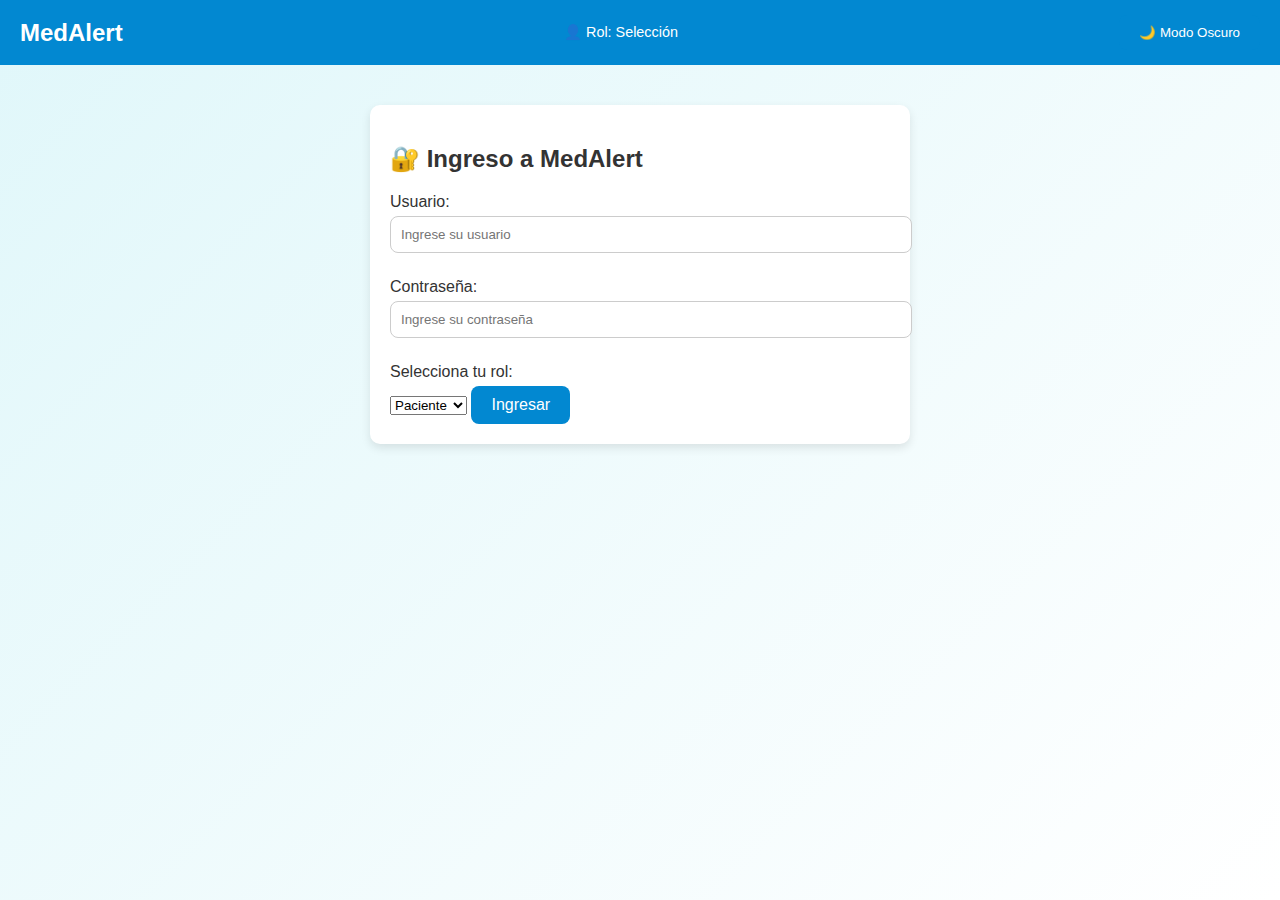
<file: index.html>
<!DOCTYPE html>
<html lang="es">
<head>
  <meta charset="UTF-8">
  <meta name="viewport" content="width=device-width, initial-scale=1.0">
  <title>MedAlert - Login</title>
  <link rel="stylesheet" href="style.css">
</head>
<body>
  <header>
    <h1>MedAlert</h1>
    <div class="info">
      <div id="fecha-hora"></div>
      <div>👤 Rol: Selección</div>
    </div>
    <button onclick="toggleDarkMode()">🌙 Modo Oscuro</button>
  </header>

  <div class="container">
    <form>
      <h2>🔐 Ingreso a MedAlert</h2>

      <label>Usuario:</label>
      <input type="text" placeholder="Ingrese su usuario" required>

      <label>Contraseña:</label>
      <input type="password" placeholder="Ingrese su contraseña" required>

      <label>Selecciona tu rol:</label>
      <select required>
        <option value="paciente">Paciente</option>
        <option value="cuidador">Cuidador</option>
      </select>

      <a href="dashboard.html" class="btn">Ingresar</a>
    </form>
  </div>

  <script src="script.js"></script>
</body>
</html>
</file>
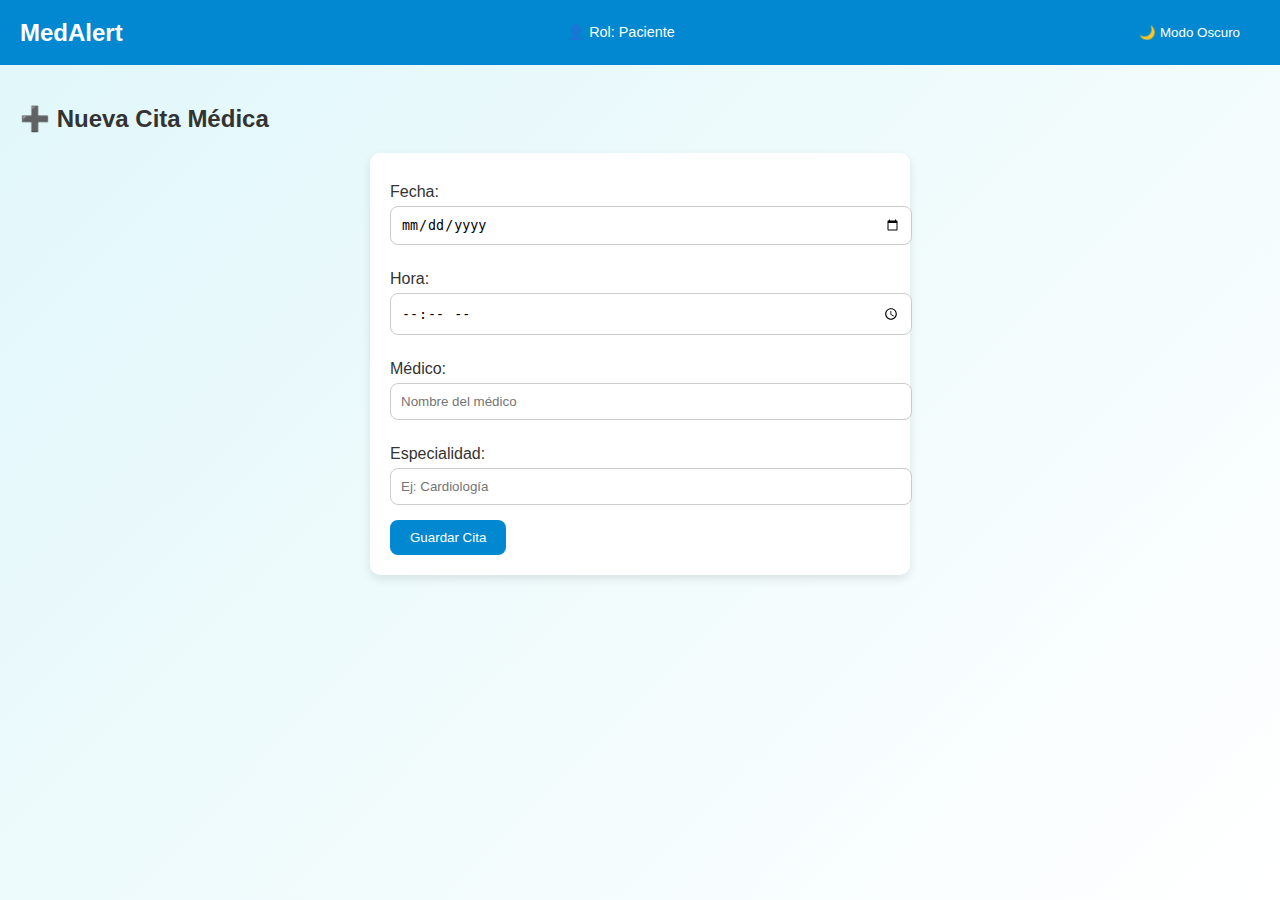
<file: citas.html>
<!DOCTYPE html>
<html lang="es">
<head>
  <meta charset="UTF-8">
  <meta name="viewport" content="width=device-width, initial-scale=1.0">
  <title>Agregar Cita - MedAlert</title>
  <link rel="stylesheet" href="style.css">
</head>
<body>
  <header>
    <h1>MedAlert</h1>
    <div class="info">
      <div id="fecha-hora"></div>
      <div>👤 Rol: Paciente</div>
    </div>
    <button onclick="toggleDarkMode()">🌙 Modo Oscuro</button>

  </header>

  <div class="container">
    <h2>➕ Nueva Cita Médica</h2>
    <form>
      <label>Fecha:</label>
      <input type="date" required>

      <label>Hora:</label>
      <input type="time" required>

      <label>Médico:</label>
      <input type="text" placeholder="Nombre del médico" required>

      <label>Especialidad:</label>
      <input type="text" placeholder="Ej: Cardiología" required>

      <button type="submit">Guardar Cita</button>
    </form>
  </div>

  <script src="script.js"></script>
</body>
</html>
</file>
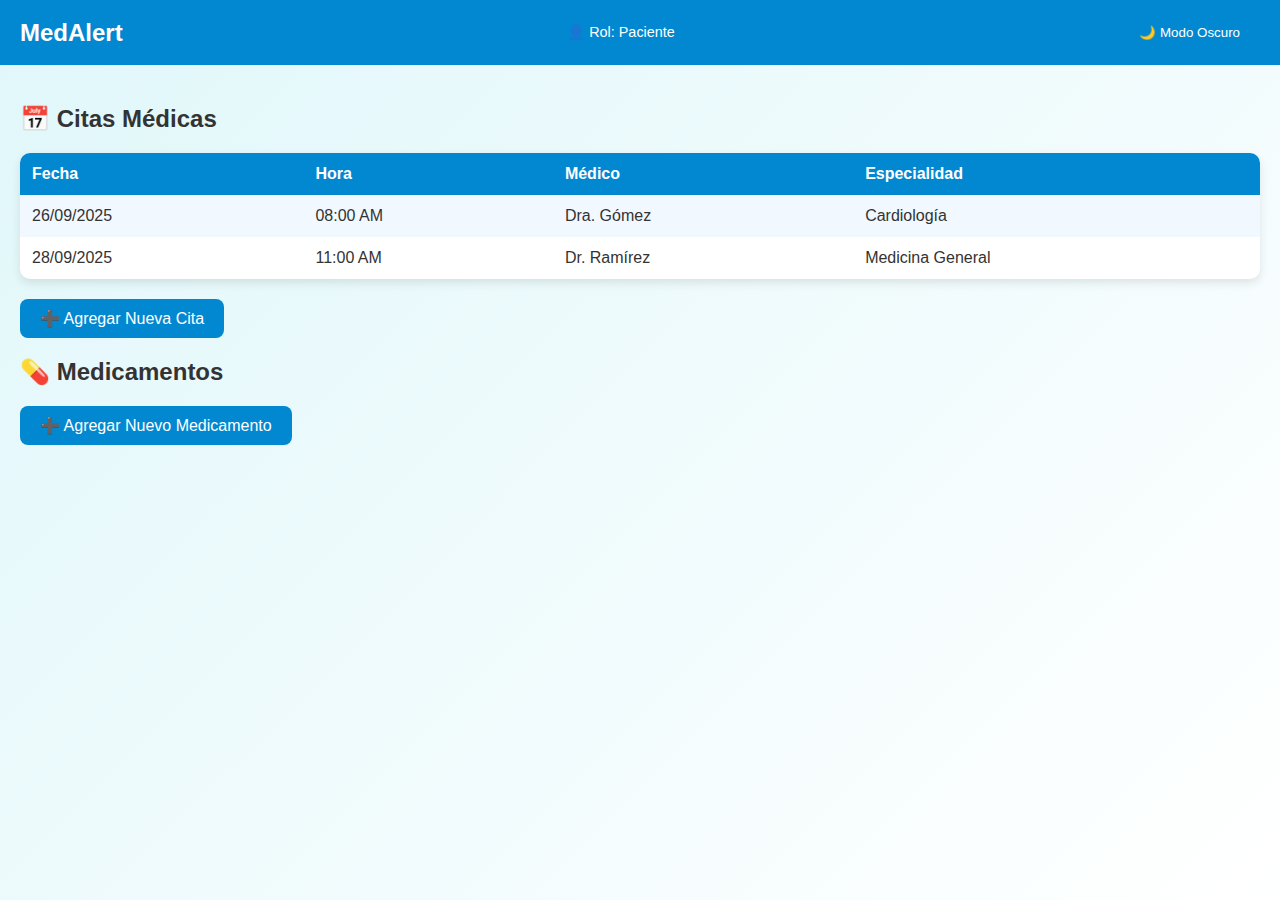
<file: dashboard.html>
<!DOCTYPE html>
<html lang="es">
<head>
  <meta charset="UTF-8">
  <meta name="viewport" content="width=device-width, initial-scale=1.0">
  <title>MedAlert - Dashboard</title>
  <link rel="stylesheet" href="style.css">
</head>
<body>
  <header>
    <h1>MedAlert</h1>
    <div class="info">
      <div id="fecha-hora"></div>
      <div>👤 Rol: Paciente</div>
    </div>
    <button onclick="toggleDarkMode()">🌙 Modo Oscuro</button>

  </header>

  <div class="container">
    <section id="alertas"></section>

    <h2>📅 Citas Médicas</h2>
    <table>
      <tr>
        <th>Fecha</th>
        <th>Hora</th>
        <th>Médico</th>
        <th>Especialidad</th>
      </tr>
      <tr>
        <td>26/09/2025</td>
        <td>08:00 AM</td>
        <td>Dra. Gómez</td>
        <td>Cardiología</td>
      </tr>
      <tr>
        <td>28/09/2025</td>
        <td>11:00 AM</td>
        <td>Dr. Ramírez</td>
        <td>Medicina General</td>
      </tr>
    </table>
    <a href="citas.html" class="btn">➕ Agregar Nueva Cita</a>

    <h2>💊 Medicamentos</h2>
    <a href="medicamentos.html" class="btn">➕ Agregar Nuevo Medicamento</a>
  </div>

  <script src="script.js"></script>
</body>
</html>
</file>
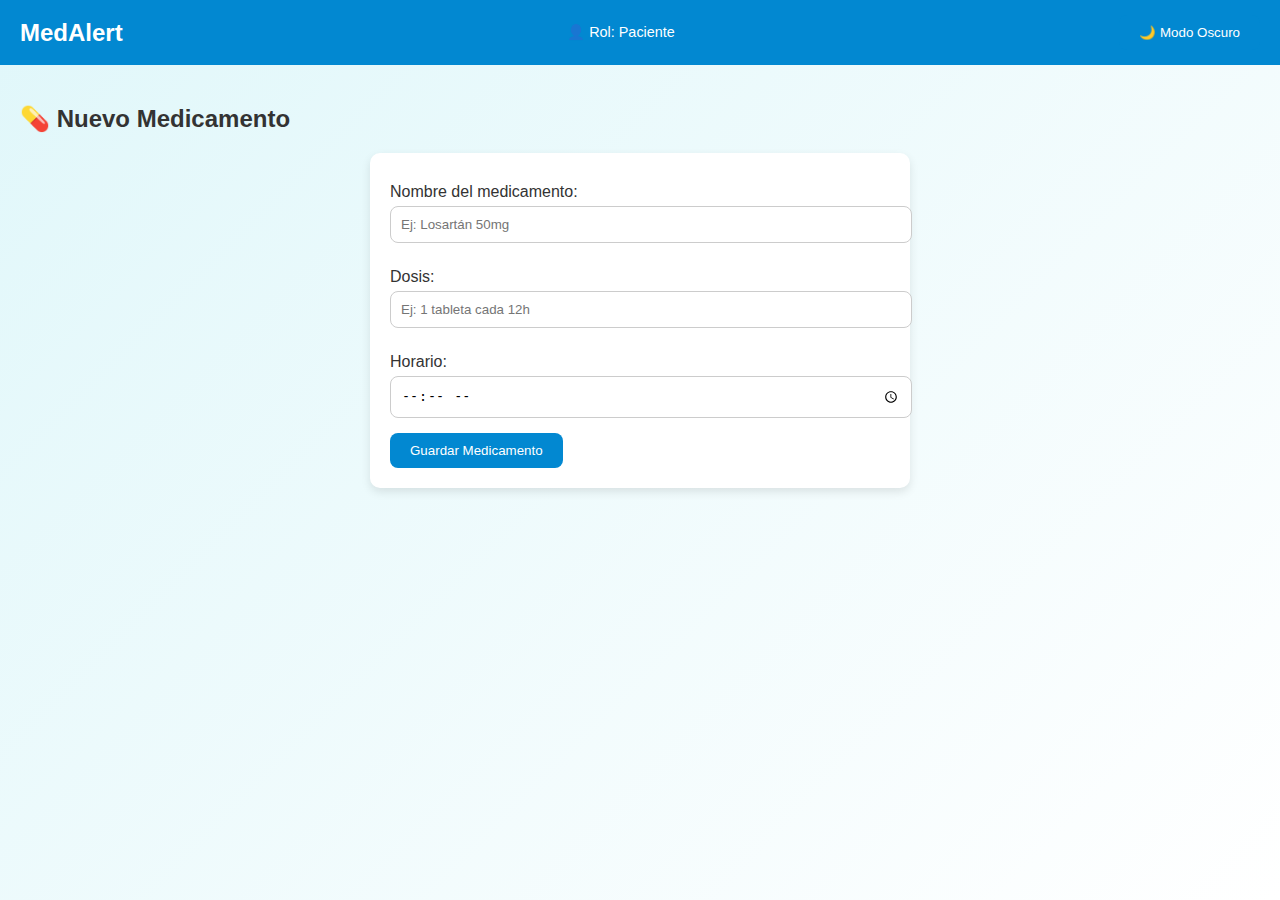
<file: medicamentos.html>
<!DOCTYPE html>
<html lang="es">
<head>
  <meta charset="UTF-8">
  <meta name="viewport" content="width=device-width, initial-scale=1.0">
  <title>Agregar Medicamento - MedAlert</title>
  <link rel="stylesheet" href="style.css">
</head>
<body>
  <header>
    <h1>MedAlert</h1>
    <div class="info">
      <div id="fecha-hora"></div>
      <div>👤 Rol: Paciente</div>
    </div>
    <button onclick="toggleDarkMode()">🌙 Modo Oscuro</button>

  </header>

  <div class="container">
    <h2>💊 Nuevo Medicamento</h2>
    <form>
      <label>Nombre del medicamento:</label>
      <input type="text" placeholder="Ej: Losartán 50mg" required>

      <label>Dosis:</label>
      <input type="text" placeholder="Ej: 1 tableta cada 12h" required>

      <label>Horario:</label>
      <input type="time" required>

      <button type="submit">Guardar Medicamento</button>
    </form>
  </div>

  <script src="script.js"></script>
</body>
</html>
</file>
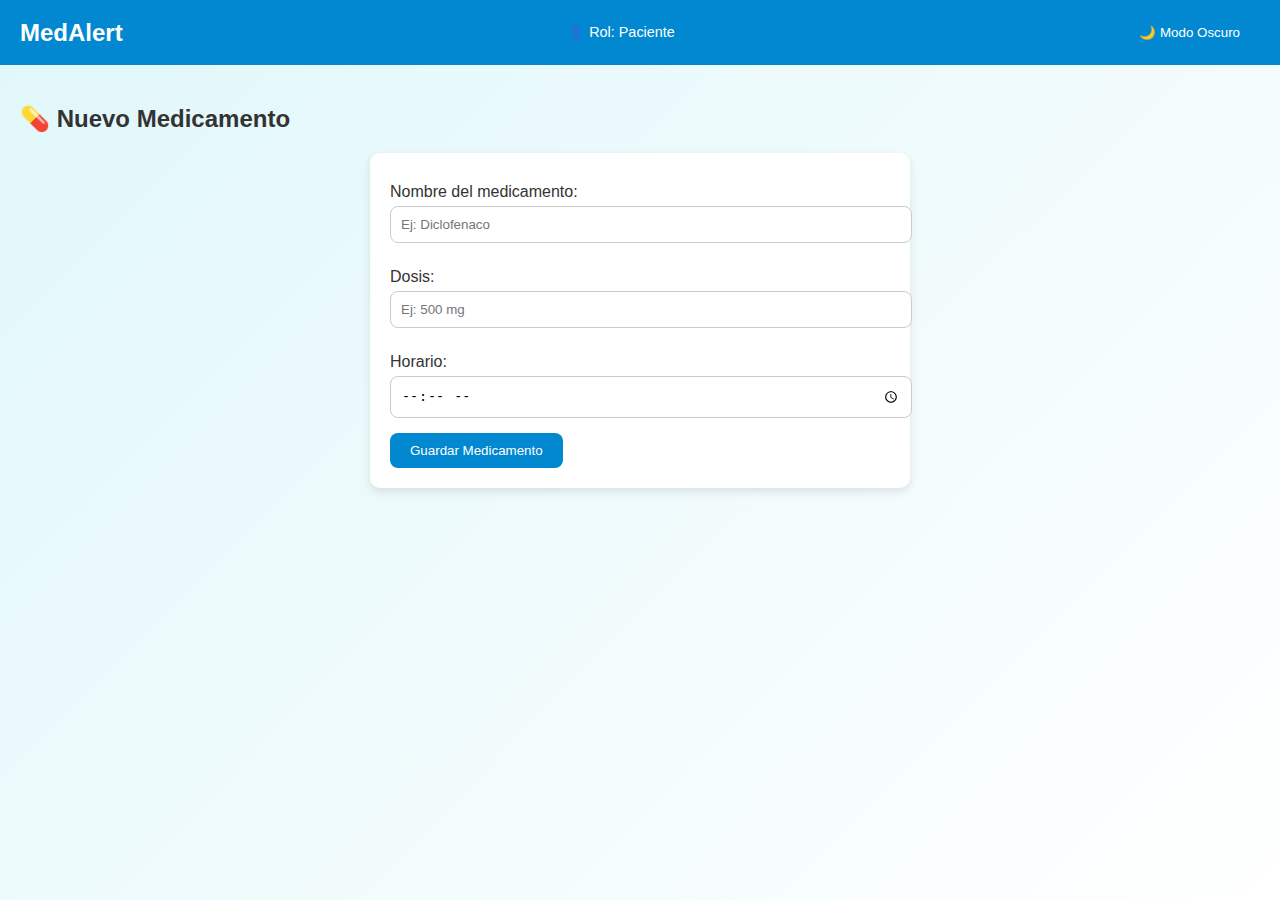
<file: frontend/agregar_medicamento.html>
<!DOCTYPE html>
<html lang="es">
<head>
  <meta charset="UTF-8">
  <meta name="viewport" content="width=device-width, initial-scale=1.0">
  <title>Agregar Medicamento - MedAlert</title>
  <link rel="stylesheet" href="style.css">
</head>
<body>
  <header>
    <h1>MedAlert</h1>
    <div class="info">
      <div id="fecha-hora"></div>
      <div>👤 Rol: Paciente</div>
    </div>
    <button onclick="toggleDarkMode()">🌙 Modo Oscuro</button>
  </header>

  <div class="container">
    <h2>💊 Nuevo Medicamento</h2>

    <!-- 🔥 FORMULARIO CON IDS -->
    <form id="form-med">

      <label>Nombre del medicamento:</label>
      <input type="text" id="nombre" placeholder="Ej: Diclofenaco" required>

      <label>Dosis:</label>
      <input type="text" id="dosis" placeholder="Ej: 500 mg" required>

      <label>Horario:</label>
      <input type="time" id="horario" required>

      <button type="submit" id="guardar-med">Guardar Medicamento</button>

    </form>

  </div>

  <!-- 🔥 CAMBIO IMPORTANTE -->
  <script src="script.js"></script>

</body>
</html>
</file>
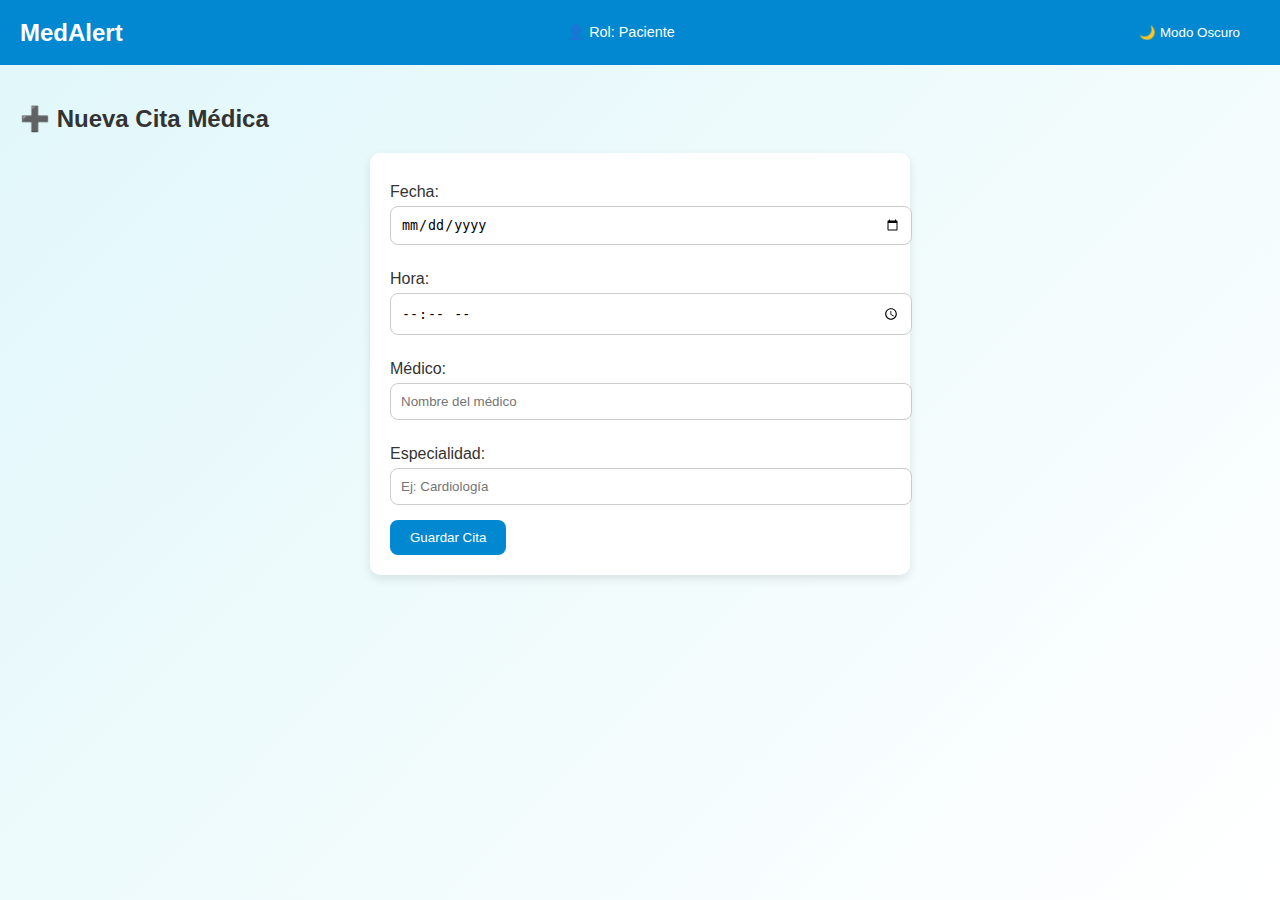
<file: frontend/citas.html>
<!DOCTYPE html>
<html lang="es">
<head>
  <meta charset="UTF-8">
  <meta name="viewport" content="width=device-width, initial-scale=1.0">
  <title>Agregar Cita - MedAlert</title>
  <link rel="stylesheet" href="style.css">
</head>
<body>

  <header>
    <h1>MedAlert</h1>
    <div class="info">
      <div id="fecha-hora"></div>
      <div>👤 Rol: Paciente</div>
    </div>
    <button onclick="toggleDarkMode()">🌙 Modo Oscuro</button>
  </header>

  <div class="container">
    <h2>➕ Nueva Cita Médica</h2>

    <!-- 🔥 FORMULARIO CORREGIDO -->
    <form id="form-cita">

      <label for="fecha">Fecha:</label>
      <input type="date" id="fecha" required>

      <label for="hora">Hora:</label>
      <input type="time" id="hora" required>

      <label for="medico">Médico:</label>
      <input type="text" id="medico" placeholder="Nombre del médico" required>

      <label for="especialidad">Especialidad:</label>
      <input type="text" id="especialidad" placeholder="Ej: Cardiología" required>

      <button type="submit" id="guardar-btn">Guardar Cita</button>

    </form>

    <!-- 🔥 MENSAJE DE CONFIRMACIÓN -->
    <p id="mensaje" style="color:green; display:none;">
      ✅ Cita creada correctamente
    </p>

  </div>

  <script src="script.js"></script>

</body>
</html>
</file>
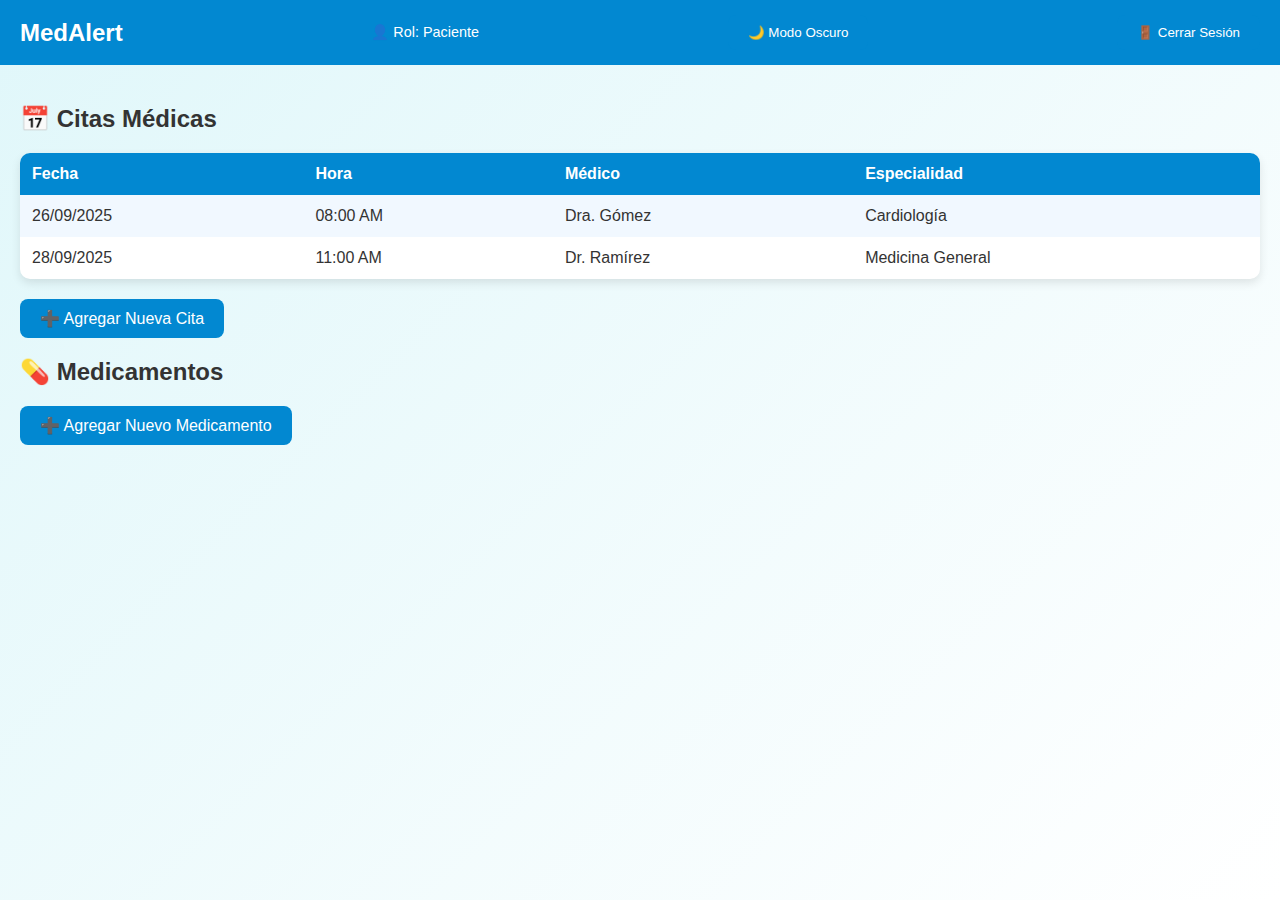
<file: frontend/dashboard.html>
<!DOCTYPE html>
<html lang="es">
<head>
  <meta charset="UTF-8">
  <meta name="viewport" content="width=device-width, initial-scale=1.0">
  <title>MedAlert - Dashboard</title>
  <link rel="stylesheet" href="style.css">
</head>
<body>
  <header>
    <h1>MedAlert</h1>
    <div class="info">
      <div id="fecha-hora"></div>
      <div>👤 Rol: Paciente</div>
    </div>
    <button onclick="toggleDarkMode()">🌙 Modo Oscuro</button>
    <button id="logout-btn">🚪 Cerrar Sesión</button>
  </header>

  <div class="container">
    <section id="alertas"></section>

    <h2>📅 Citas Médicas</h2>
    <table>
      <tr>
        <th>Fecha</th>
        <th>Hora</th>
        <th>Médico</th>
        <th>Especialidad</th>
      </tr>
      <tr>
        <td>26/09/2025</td>
        <td>08:00 AM</td>
        <td>Dra. Gómez</td>
        <td>Cardiología</td>
      </tr>
      <tr>
        <td>28/09/2025</td>
        <td>11:00 AM</td>
        <td>Dr. Ramírez</td>
        <td>Medicina General</td>
      </tr>
    </table>
    <a href="citas.html" class="btn">➕ Agregar Nueva Cita</a>

    <h2>💊 Medicamentos</h2>
    <a href="medicamentos.html" class="btn">➕ Agregar Nuevo Medicamento</a>
  </div>

  <script src="script.js"></script>
</body>
</html>
</file>
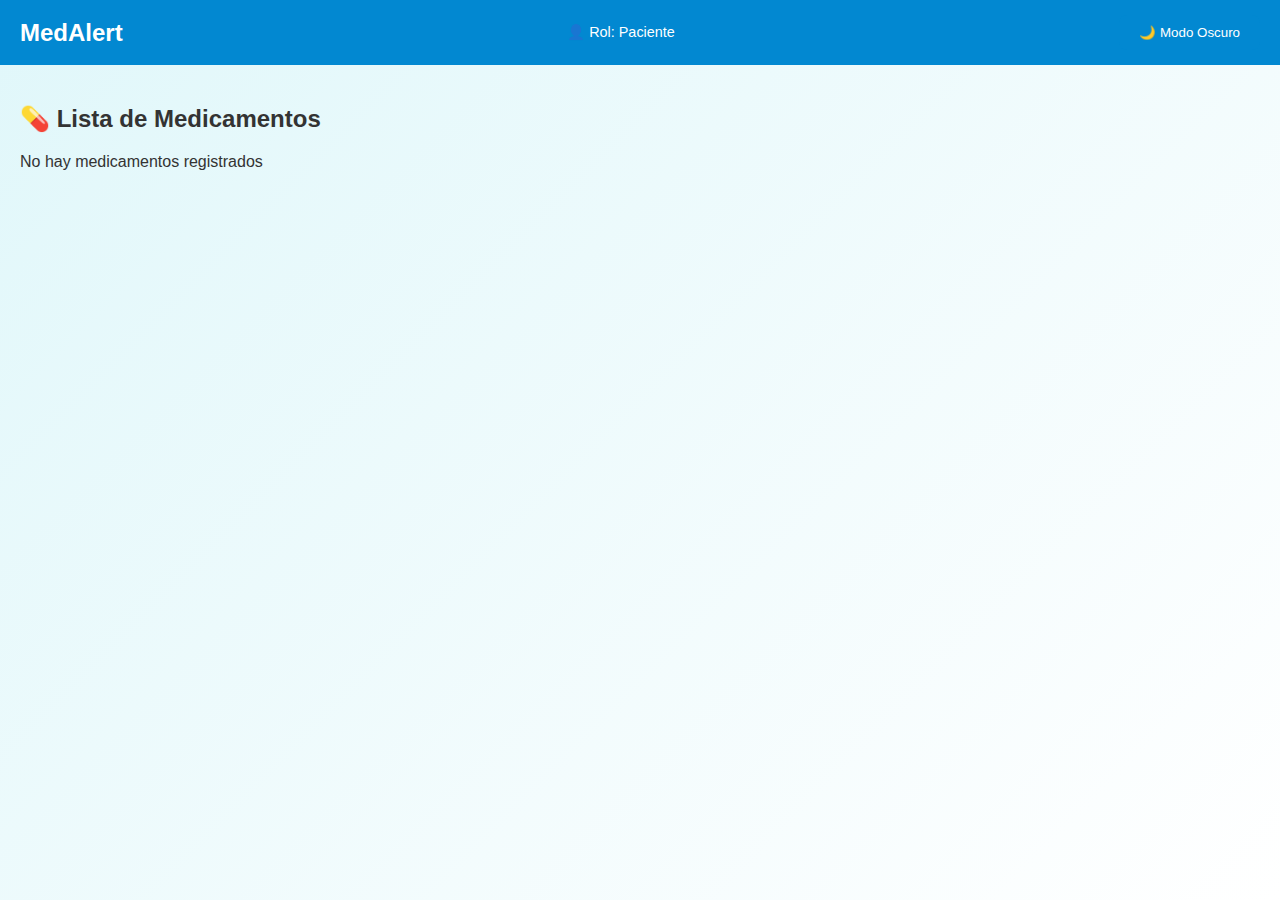
<file: frontend/medicamentos.html>
<!DOCTYPE html>
<html lang="es">
<head>
    <meta charset="UTF-8">
    <title>Medicamentos - MedAlert</title>
    <link rel="stylesheet" href="style.css">
</head>
<body>

    <header>
        <h1>MedAlert</h1>
        <div class="info">
            <div id="fecha-hora"></div>
            <div>👤 Rol: Paciente</div>
        </div>
        <button onclick="toggleDarkMode()">🌙 Modo Oscuro</button>
    </header>

    <div class="container">
        <h2>💊 Lista de Medicamentos</h2>

        <!-- 🔥 AQUÍ SE VAN A CARGAR LOS DATOS -->
        <div id="lista-medicamentos"></div>
    </div>

    <!-- ⚠️ IMPORTANTE -->
    <script src="script.js"></script>

</body>
</html>
</file>
<file: style.css>
/* ==== ESTILOS GENERALES ==== */
body {
  font-family: 'Segoe UI', Tahoma, Geneva, Verdana, sans-serif;
  margin: 0;
  padding: 0;
  background: linear-gradient(135deg, #e0f7fa, #ffffff);
  color: #333;
  min-height: 100vh;
  display: flex;
  flex-direction: column;
}

/* ==== HEADER ==== */
header {
  background: #0288d1;
  color: white;
  padding: 15px 20px;
  display: flex;
  justify-content: space-between;
  align-items: center;
  flex-wrap: wrap;
}

header h1 {
  font-size: 1.5rem;
  margin: 0;
}

header .info {
  font-size: 0.9rem;
  text-align: right;
}

/* ==== CONTENEDOR PRINCIPAL ==== */
.container {
  flex: 1;
  padding: 20px;
}

/* ==== BOTONES ==== */
button, .btn {
  background: #0288d1;
  color: white;
  padding: 10px 20px;
  border: none;
  border-radius: 8px;
  cursor: pointer;
  transition: 0.3s;
  text-decoration: none;
  display: inline-block;
}

button:hover, .btn:hover {
  background: #0277bd;
  transform: scale(1.05);
}

/* ==== TABLAS ==== */
table {
  width: 100%;
  border-collapse: collapse;
  margin: 20px 0;
  background: white;
  border-radius: 10px;
  overflow: hidden;
  box-shadow: 0 4px 10px rgba(0,0,0,0.1);
}

table th, table td {
  padding: 12px;
  text-align: left;
}

table th {
  background: #0288d1;
  color: white;
}

table tr:nth-child(even) {
  background: #f1f8ff;
}

table tr:hover {
  background: #b3e5fc;
}

/* ==== ALERTAS ==== */
.alert {
  background: #ffeb3b;
  color: #333;
  padding: 10px;
  margin: 10px 0;
  border-radius: 8px;
  font-weight: bold;
  animation: fadeIn 1s ease-in-out;
}

@keyframes fadeIn {
  from { opacity: 0; transform: translateY(-10px); }
  to { opacity: 1; transform: translateY(0); }
}

/* ==== FORMULARIOS ==== */
form {
  background: white;
  padding: 20px;
  border-radius: 10px;
  box-shadow: 0 4px 10px rgba(0,0,0,0.1);
  max-width: 500px;
  margin: 20px auto;
}

form label {
  display: block;
  margin: 10px 0 5px;
}

form input {
  width: 100%;
  padding: 10px;
  border-radius: 8px;
  border: 1px solid #ccc;
  margin-bottom: 15px;
}

/* ==== RESPONSIVE ==== */
@media (max-width: 768px) {
  header {
    flex-direction: column;
    text-align: center;
  }

  header h1 {
    margin-bottom: 10px;
  }

  table th, table td {
    font-size: 0.85rem;
    padding: 8px;
  }

  button, .btn {
    width: 100%;
    margin: 5px 0;
  }
}

/* ==== MODO OSCURO ==== */
.dark-mode {
  background: #121212;
  color: #f1f1f1;
}

.dark-mode header {
  background: #1e1e1e;
  color: #f1f1f1;
}

.dark-mode table {
  background: #1e1e1e;
  color: #f1f1f1;
}

.dark-mode table th {
  background: #333;
}

.dark-mode .btn, 
.dark-mode button {
  background: #444;
  color: #f1f1f1;
}

.dark-mode .btn:hover, 
.dark-mode button:hover {
  background: #666;
}
</file>
<file: frontend/style.css>
/* ==== ESTILOS GENERALES ==== */
body {
  font-family: 'Segoe UI', Tahoma, Geneva, Verdana, sans-serif;
  margin: 0;
  padding: 0;
  background: linear-gradient(135deg, #e0f7fa, #ffffff);
  color: #333;
  min-height: 100vh;
  display: flex;
  flex-direction: column;
}

/* ==== HEADER ==== */
header {
  background: #0288d1;
  color: white;
  padding: 15px 20px;
  display: flex;
  justify-content: space-between;
  align-items: center;
  flex-wrap: wrap;
}

header h1 {
  font-size: 1.5rem;
  margin: 0;
}

header .info {
  font-size: 0.9rem;
  text-align: right;
}

/* ==== CONTENEDOR PRINCIPAL ==== */
.container {
  flex: 1;
  padding: 20px;
}

/* ==== BOTONES ==== */
button, .btn {
  background: #0288d1;
  color: white;
  padding: 10px 20px;
  border: none;
  border-radius: 8px;
  cursor: pointer;
  transition: 0.3s;
  text-decoration: none;
  display: inline-block;
}

button:hover, .btn:hover {
  background: #0277bd;
  transform: scale(1.05);
}

/* ==== TABLAS ==== */
table {
  width: 100%;
  border-collapse: collapse;
  margin: 20px 0;
  background: white;
  border-radius: 10px;
  overflow: hidden;
  box-shadow: 0 4px 10px rgba(0,0,0,0.1);
}

table th, table td {
  padding: 12px;
  text-align: left;
}

table th {
  background: #0288d1;
  color: white;
}

table tr:nth-child(even) {
  background: #f1f8ff;
}

table tr:hover {
  background: #b3e5fc;
}

/* ==== ALERTAS ==== */
.alert {
  background: #ffeb3b;
  color: #333;
  padding: 10px;
  margin: 10px 0;
  border-radius: 8px;
  font-weight: bold;
  animation: fadeIn 1s ease-in-out;
}

@keyframes fadeIn {
  from { opacity: 0; transform: translateY(-10px); }
  to { opacity: 1; transform: translateY(0); }
}

/* ==== FORMULARIOS ==== */
form {
  background: white;
  padding: 20px;
  border-radius: 10px;
  box-shadow: 0 4px 10px rgba(0,0,0,0.1);
  max-width: 500px;
  margin: 20px auto;
}

form label {
  display: block;
  margin: 10px 0 5px;
}

form input {
  width: 100%;
  padding: 10px;
  border-radius: 8px;
  border: 1px solid #ccc;
  margin-bottom: 15px;
}

/* ==== RESPONSIVE ==== */
@media (max-width: 768px) {
  header {
    flex-direction: column;
    text-align: center;
  }

  header h1 {
    margin-bottom: 10px;
  }

  table th, table td {
    font-size: 0.85rem;
    padding: 8px;
  }

  button, .btn {
    width: 100%;
    margin: 5px 0;
  }
}

/* ==== MODO OSCURO ==== */
.dark-mode {
  background: #121212;
  color: #f1f1f1;
}

.dark-mode header {
  background: #1e1e1e;
  color: #f1f1f1;
}

.dark-mode table {
  background: #1e1e1e;
  color: #f1f1f1;
}

.dark-mode table th {
  background: #333;
}

.dark-mode .btn, 
.dark-mode button {
  background: #444;
  color: #f1f1f1;
}

.dark-mode .btn:hover, 
.dark-mode button:hover {
  background: #666;
}
</file>
